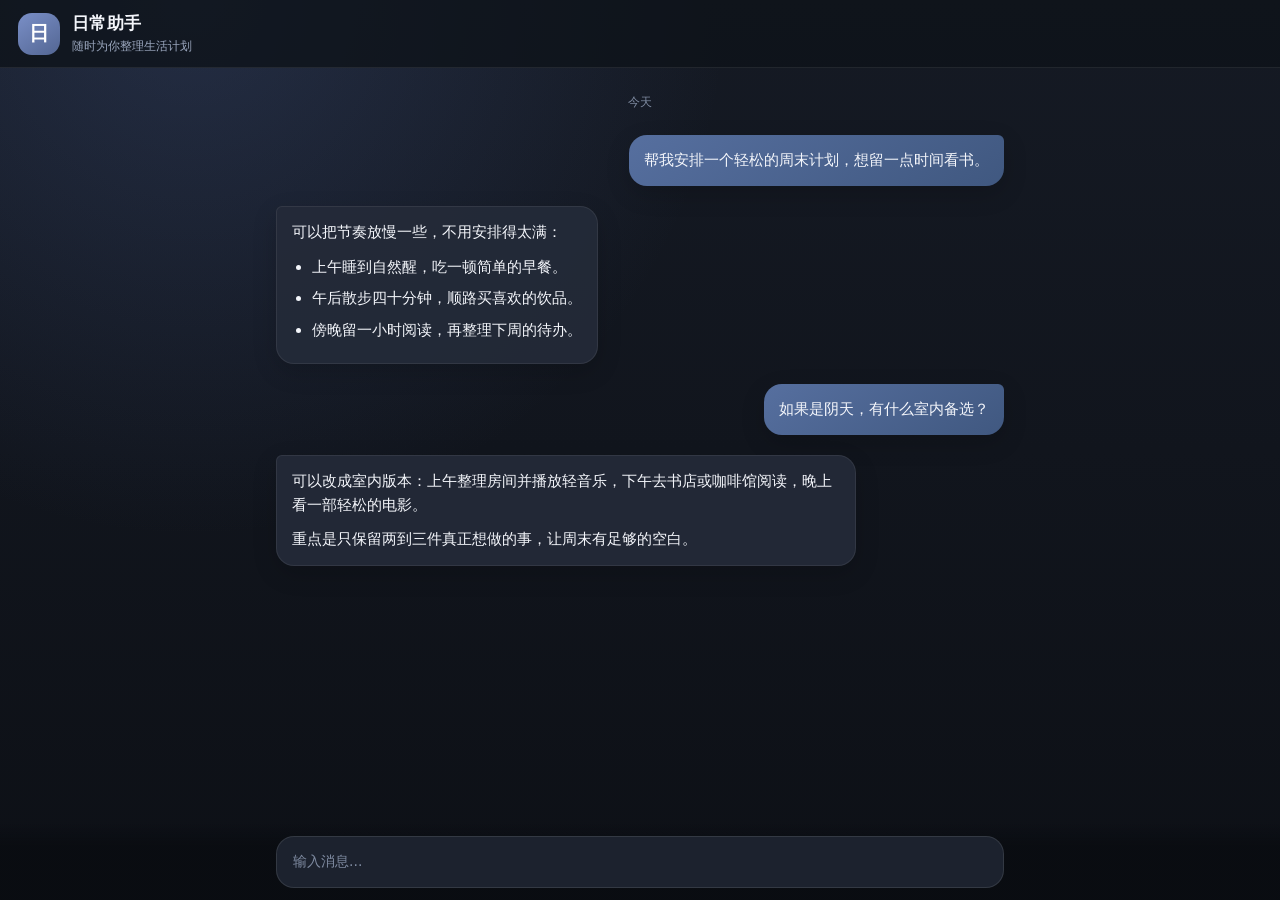
<file: entry/src/main/resources/rawfile/public/anti-peep.html>
<!doctype html>
<html lang="zh-CN">
<head>
    <meta charset="utf-8">
    <meta name="viewport" content="width=device-width, initial-scale=1, viewport-fit=cover">
    <title>日常助手</title>
    <style>
        :root {
            color-scheme: dark;
            font-family: system-ui, -apple-system, BlinkMacSystemFont, "Segoe UI", sans-serif;
            background: #10131a;
            color: #f4f6fb;
        }

        * {
            box-sizing: border-box;
        }

        body {
            min-height: 100vh;
            margin: 0;
            background:
                radial-gradient(circle at 15% 0%, rgba(81, 105, 165, 0.25), transparent 38%),
                linear-gradient(180deg, #151a24 0%, #0d1016 100%);
        }

        .app {
            min-height: 100vh;
            display: flex;
            flex-direction: column;
            padding: env(safe-area-inset-top) 0 env(safe-area-inset-bottom);
        }

        header {
            display: flex;
            align-items: center;
            gap: 12px;
            min-height: 68px;
            padding: 12px 18px;
            border-bottom: 1px solid rgba(255, 255, 255, 0.08);
            background: rgba(14, 18, 25, 0.78);
        }

        .avatar {
            width: 42px;
            height: 42px;
            display: grid;
            place-items: center;
            border-radius: 14px;
            background: linear-gradient(145deg, #7a8fc7, #536693);
            color: #fff;
            font-size: 20px;
            font-weight: 700;
        }

        .title {
            flex: 1;
        }

        .title strong,
        .title span {
            display: block;
        }

        .title strong {
            font-size: 17px;
            letter-spacing: 0.02em;
        }

        .title span {
            margin-top: 3px;
            color: #9aa6bd;
            font-size: 12px;
        }

        main {
            width: min(760px, 100%);
            margin: 0 auto;
            flex: 1;
            padding: 22px 16px 110px;
        }

        .date {
            margin: 4px 0 24px;
            color: #7f8ba1;
            font-size: 12px;
            text-align: center;
        }

        .message {
            display: flex;
            gap: 10px;
            margin: 0 0 20px;
        }

        .message.user {
            justify-content: flex-end;
        }

        .bubble {
            max-width: min(82%, 580px);
            padding: 13px 15px;
            border-radius: 18px;
            font-size: 15px;
            line-height: 1.65;
            box-shadow: 0 8px 24px rgba(0, 0, 0, 0.16);
        }

        .assistant .bubble {
            border: 1px solid rgba(255, 255, 255, 0.07);
            border-top-left-radius: 6px;
            background: rgba(36, 43, 57, 0.92);
        }

        .user .bubble {
            border-top-right-radius: 6px;
            background: linear-gradient(145deg, #566f9f, #405880);
        }

        .bubble p {
            margin: 0 0 9px;
        }

        .bubble p:last-child {
            margin-bottom: 0;
        }

        .plan {
            margin: 10px 0 0;
            padding-left: 20px;
        }

        .plan li {
            margin: 7px 0;
        }

        footer {
            position: fixed;
            right: 0;
            bottom: 0;
            left: 0;
            padding: 12px 16px calc(12px + env(safe-area-inset-bottom));
            background: linear-gradient(180deg, transparent, rgba(10, 13, 18, 0.96) 28%);
        }

        .composer {
            width: min(728px, 100%);
            min-height: 52px;
            margin: 0 auto;
            display: flex;
            align-items: center;
            padding: 0 16px;
            border: 1px solid rgba(255, 255, 255, 0.1);
            border-radius: 18px;
            background: #1c222e;
            color: #7f8ba1;
            font-size: 14px;
        }
    </style>
</head>
<body>
    <div class="app">
        <header>
            <div class="avatar">日</div>
            <div class="title">
                <strong>日常助手</strong>
                <span>随时为你整理生活计划</span>
            </div>
        </header>
        <main>
            <div class="date">今天</div>
            <div class="message user">
                <div class="bubble">帮我安排一个轻松的周末计划，想留一点时间看书。</div>
            </div>
            <div class="message assistant">
                <div class="bubble">
                    <p>可以把节奏放慢一些，不用安排得太满：</p>
                    <ul class="plan">
                        <li>上午睡到自然醒，吃一顿简单的早餐。</li>
                        <li>午后散步四十分钟，顺路买喜欢的饮品。</li>
                        <li>傍晚留一小时阅读，再整理下周的待办。</li>
                    </ul>
                </div>
            </div>
            <div class="message user">
                <div class="bubble">如果是阴天，有什么室内备选？</div>
            </div>
            <div class="message assistant">
                <div class="bubble">
                    <p>可以改成室内版本：上午整理房间并播放轻音乐，下午去书店或咖啡馆阅读，晚上看一部轻松的电影。</p>
                    <p>重点是只保留两到三件真正想做的事，让周末有足够的空白。</p>
                </div>
            </div>
        </main>
        <footer>
            <div class="composer">输入消息...</div>
        </footer>
    </div>
</body>
</html>
</file>
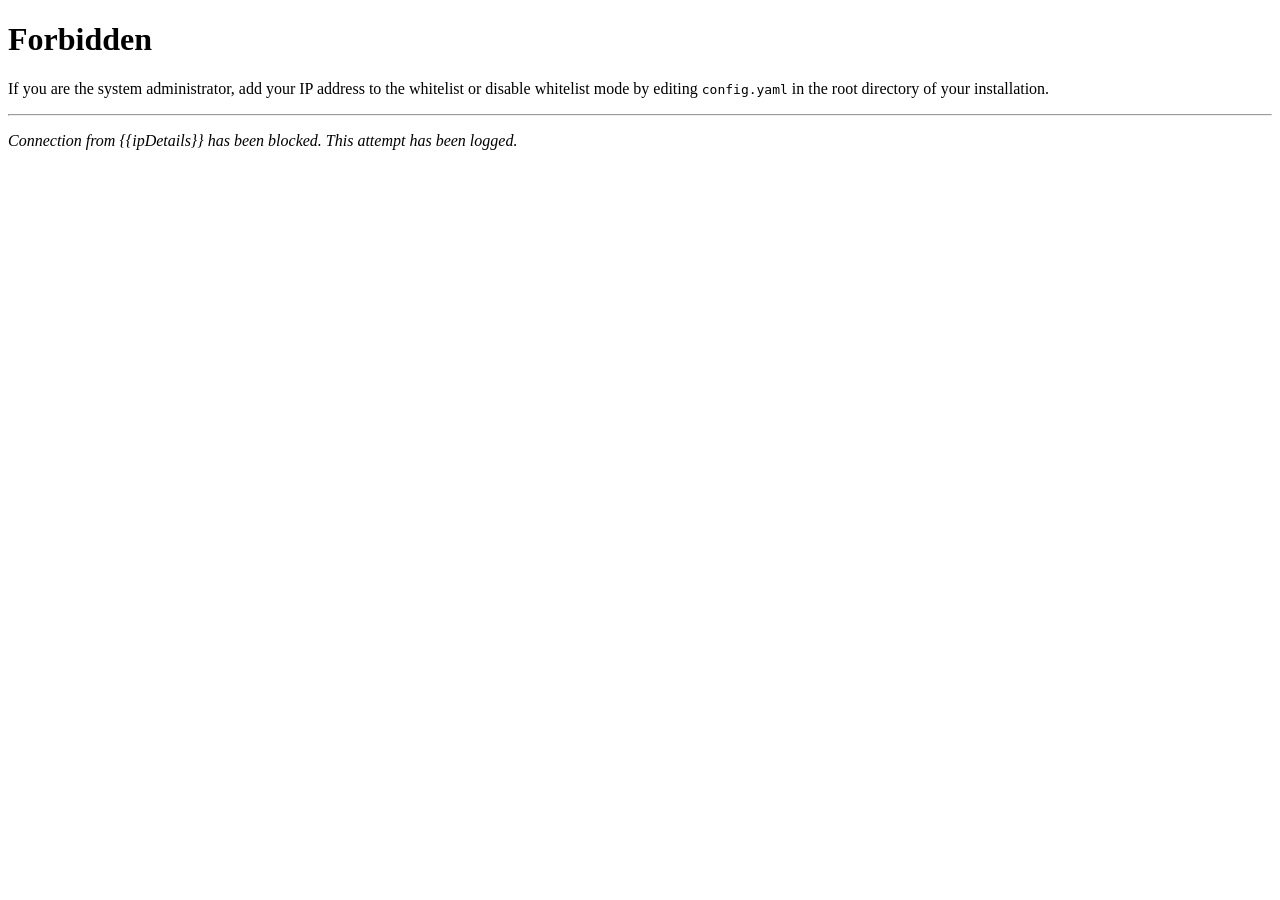
<file: entry/src/main/resources/rawfile/public/error/forbidden-by-whitelist.html>
<!DOCTYPE html>
<html>

<head>
    <title>Forbidden</title>
</head>

<body>
    <h1>Forbidden</h1>
    <p>
        If you are the system administrator, add your IP address to the
        whitelist or disable whitelist mode by editing
        <code>config.yaml</code> in the root directory of your installation.
    </p>
    <hr />
    <p>
        <em>Connection from {{ipDetails}} has been blocked. This attempt
            has been logged.</em>
    </p>
</body>

</html>
</file>
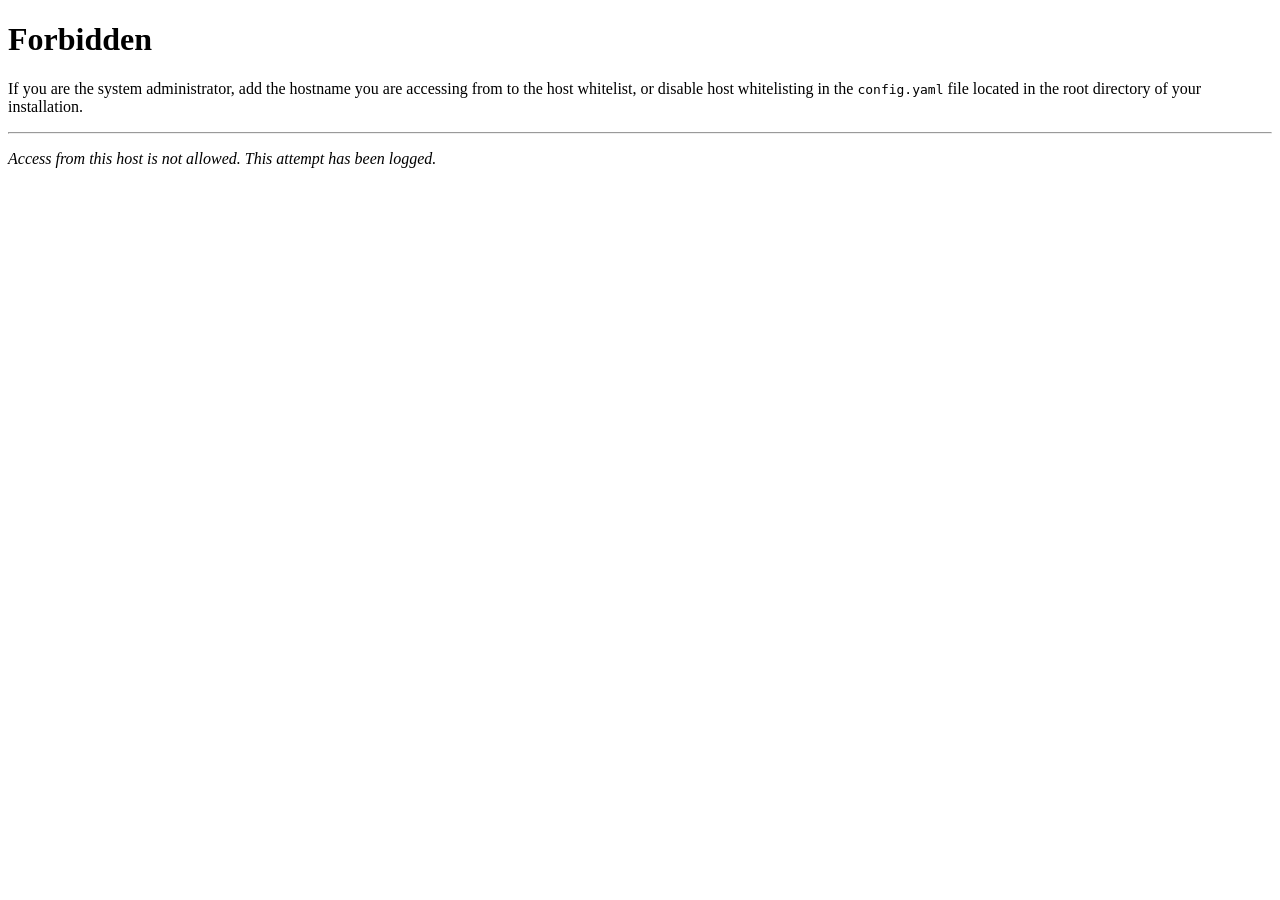
<file: entry/src/main/resources/rawfile/public/error/host-not-allowed.html>
<!DOCTYPE html>
<html>

<head>
    <title>Forbidden</title>
</head>

<body>
    <h1>Forbidden</h1>
    <p>
        If you are the system administrator, add the hostname you are accessing from to the
        host whitelist, or disable host whitelisting in the
        <code>config.yaml</code> file located in the root directory of your installation.
    </p>
    <hr />
    <p>
        <em>Access from this host is not allowed. This attempt has been logged.</em>
    </p>
</body>

</html>
</file>
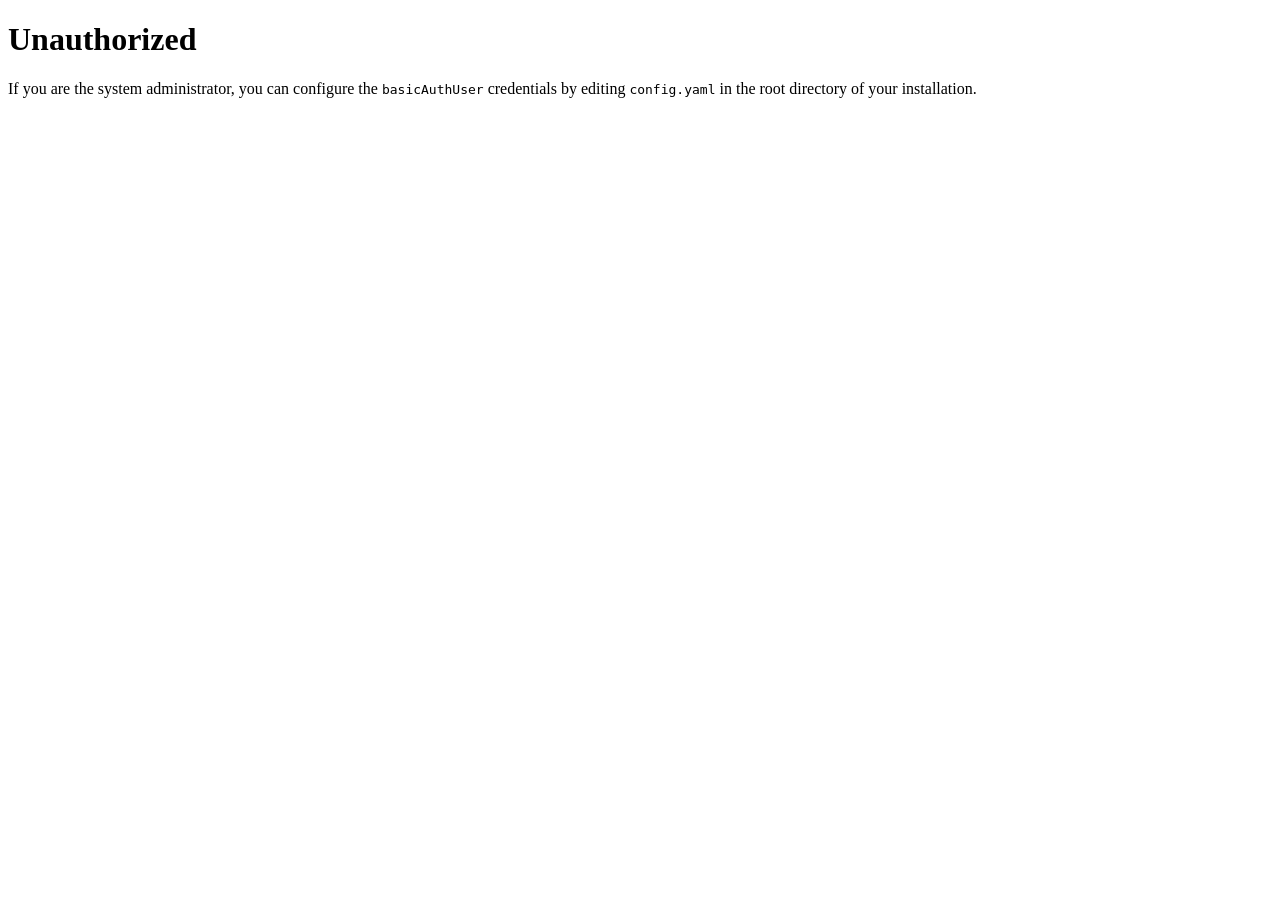
<file: entry/src/main/resources/rawfile/public/error/unauthorized.html>
<!DOCTYPE html>
<html>

<head>
    <title>Unauthorized</title>
</head>

<body>
    <h1>Unauthorized</h1>
    <p>
        If you are the system administrator, you can configure the
        <code>basicAuthUser</code> credentials by editing
        <code>config.yaml</code> in the root directory of your installation.
    </p>
</body>

</html>
</file>
